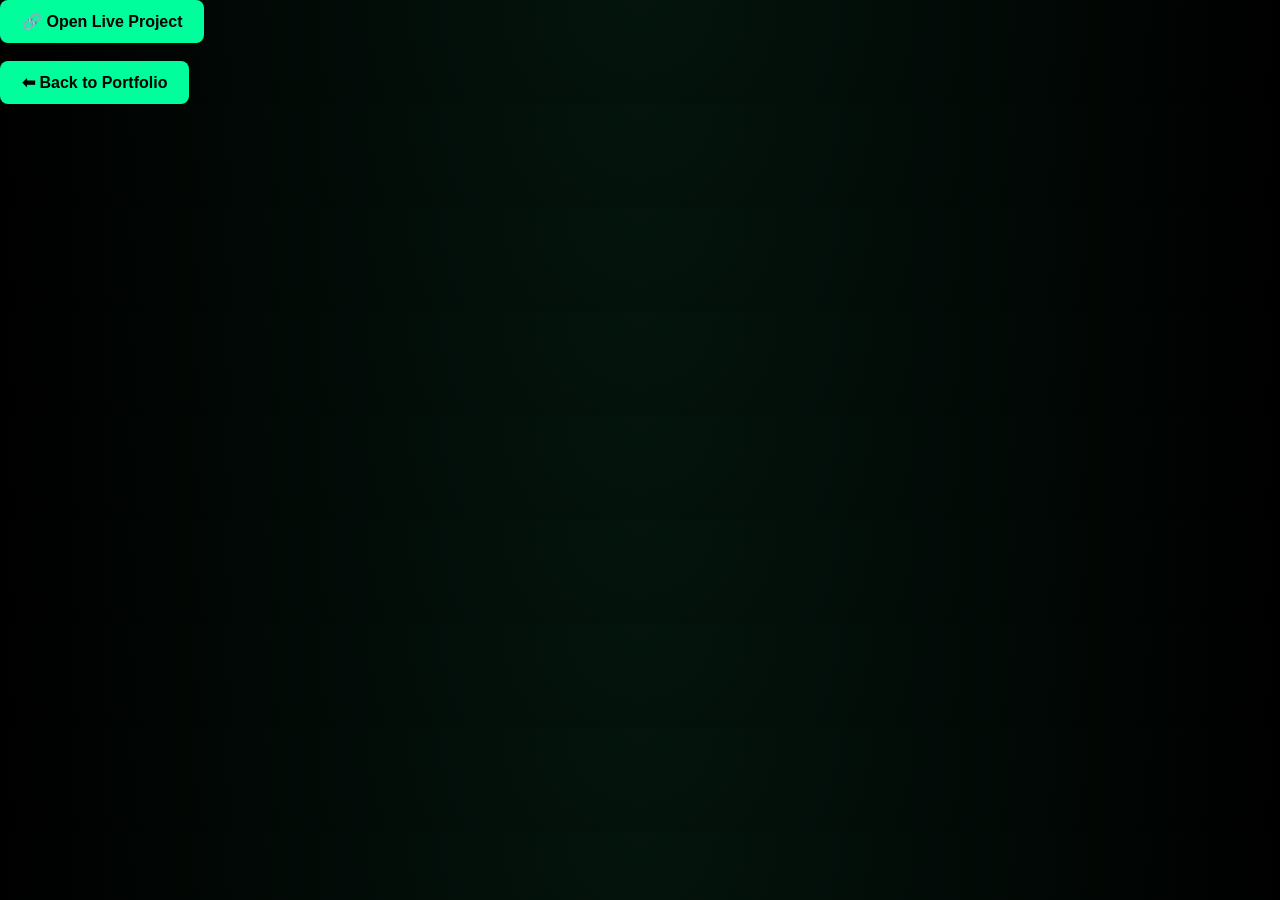
<file: ai-damage-detection.html>
<!DOCTYPE html>
<html lang="en">
<head>
    <meta charset="UTF-8">
    <title>AI Damage Detection</title>
    <link rel="stylesheet" href="style.css">
</head>

<body class="projects-page">
    

        <a href="https://repairwise-ai.vercel.app/"
           target="_blank"
           class="btn">
           🔗 Open Live Project
  </a>
  <br><br>

  <a href="index.html" class="btn">⬅ Back to Portfolio</a>


        
</body>
</html>
</file>
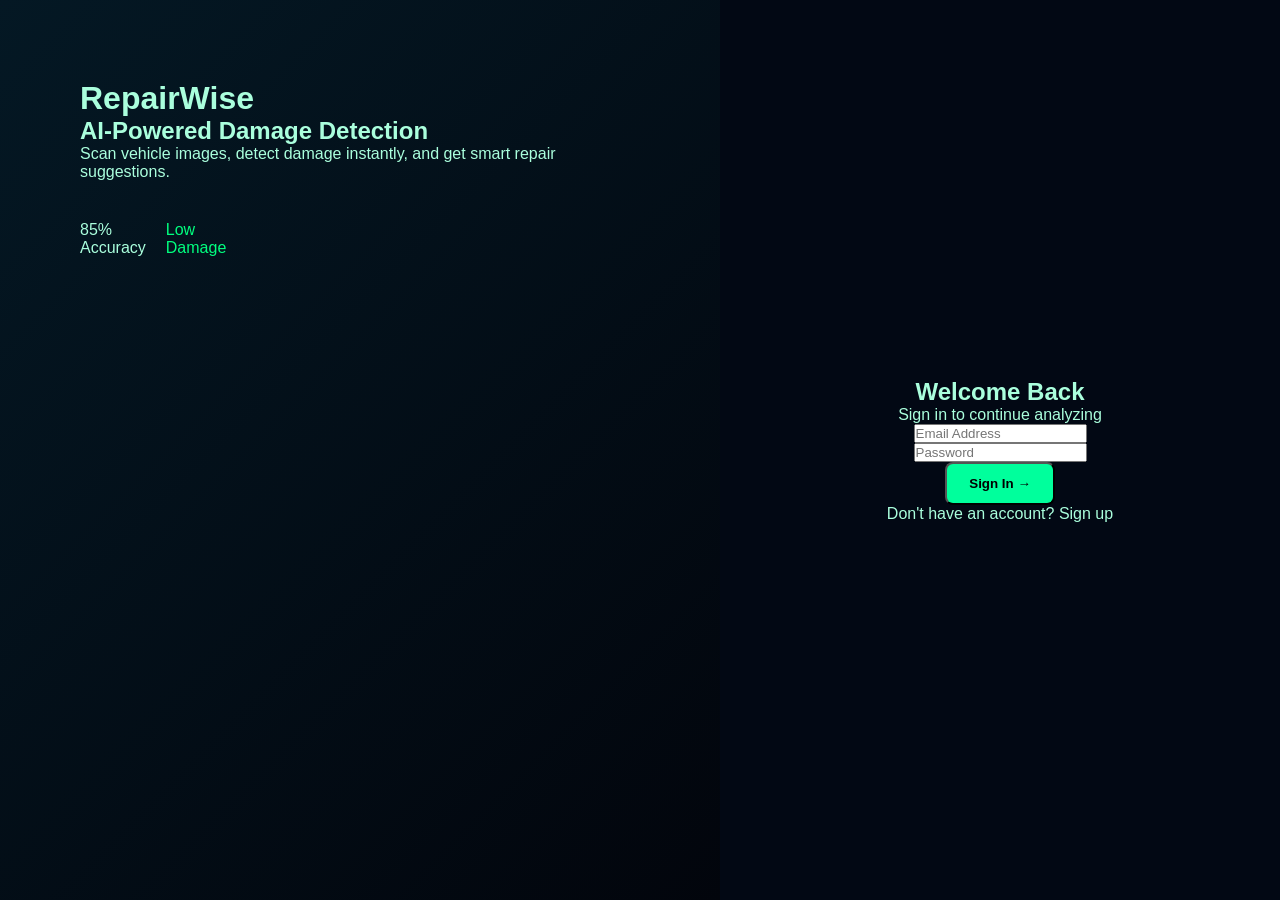
<file: auth.html>
<!DOCTYPE html>
<html lang="en">
<head>
    <meta charset="UTF-8">
    <title>RepairWise | Login</title>
    <link rel="stylesheet" href="style.css">
</head>
<body class="login-page">

<div class="login-container">

    <div class="left">
        <h1>RepairWise</h1>
        <h2>AI-Powered Damage Detection</h2>
        <p>
            Scan vehicle images, detect damage instantly,
            and get smart repair suggestions.
        </p>

        <div class="stats">
            <div class="stat-box">85%<br><span>Accuracy</span></div>
            <div class="stat-box green">Low<br><span>Damage</span></div>
        </div>
    </div>

    <div class="right">
        <h2>Welcome Back</h2>
        <p>Sign in to continue analyzing</p>

        <input type="email" placeholder="Email Address">
        <input type="password" placeholder="Password">

        <button class="btn">Sign In →</button>

        <p class="small">Don't have an account? Sign up</p>
    </div>

</div>

</body>
</html>
</file>
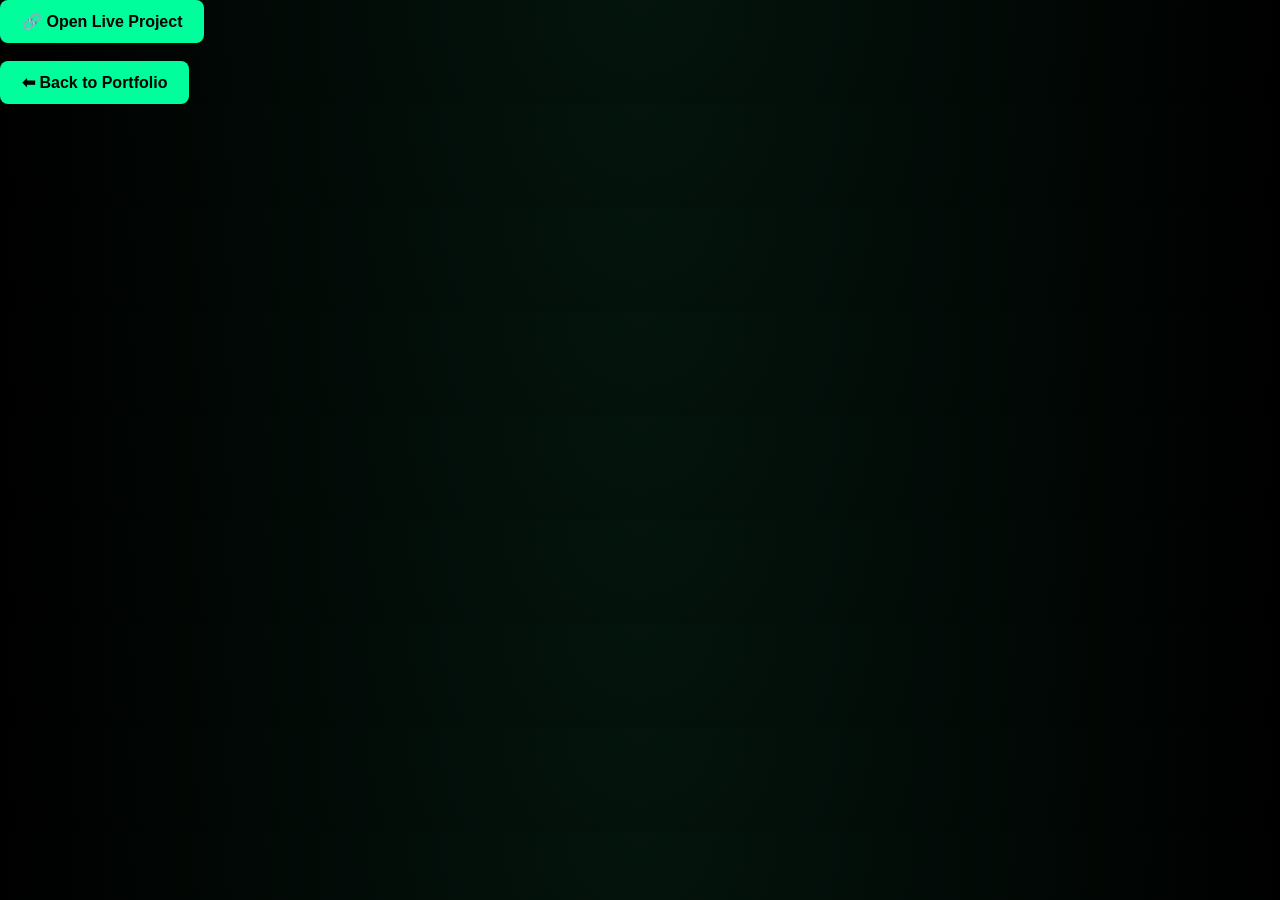
<file: bike-sales.html>
<!DOCTYPE html>
<html lang="en">
<head>
  <meta charset="UTF-8">
  <title>Bike Sales Project</title>
  <link rel="stylesheet" href="style.css">
</head>
<body class="project-page">

  

  <a href="https://bluestar-bike-website.vercel.app/"
     target="_blank"
     class="btn">
     🔗 Open Live Project
  </a>

  <br><br>

  <a href="index.html" class="btn">⬅ Back to Portfolio</a>

</body>
</html>
</file>
<file: style.css>
html{
    scroll-behavior:smooth;
}
:root{
    --primary-green:#00ff9c;
}
*{
    margin:0;
    padding:0;
    box-sizing:border-box;
    font-family: Arial, Helvetica, sans-serif;
}

body{
    background:#0b0f0d;
    color:#e5e5e5;
}

/* HEADER */
header{
    display:flex;
    justify-content:space-between;
    align-items:center;
    padding:20px 60px;
}

.logo{
    font-size:24px;
    font-weight:bold;
    color:#00ff9c;
}

.logo span{
    color:#ffffff;
}

nav a{
    margin-left:25px;
    text-decoration:none;
    color:#ccc;
}

nav a:hover{
    color:#00ff9c;
}

/* HERO */
.hero{
    display:flex;
    justify-content:space-between;
    align-items:center;
    padding:80px 60px;
    flex-wrap:wrap;
}

.hero-text h1{
    font-size:48px;
    line-height:1.2;
}

.hero-text span{
    color:#00ff9c;
}

.hero-text p{
    margin:20px 0;
    color:#aaa;
}

.btn{
    display:inline-block;
    padding:12px 30px;
    background:#00ff9c;
    color:#000;
    border-radius:30px;
    text-decoration:none;
    font-weight:bold;
}

.hero-img img{
    width:280px;
    height:280px;
    object-fit:cover;
    border-radius:50%;
    border:4px solid #00ff9c;
    box-shadow:0 0 25px #00ff9c;
}


/* SKILLS */
.skills, .projects{
    padding:60px;
    text-align:center;
}

.skills h2, .projects h2{
    margin-bottom:40px;
    color:#00ff9c;
}

.skill-box, .project-box{
    display:flex;
    justify-content:center;
    gap:30px;
    flex-wrap:wrap;
}

.card{
    background:#111;
    padding:30px;
    width:250px;
    border-radius:15px;
    border:1px solid #00ff9c30;
}

.card h3{
    color:#00ff9c;
    margin-bottom:10px;
}

/* FOOTER */
footer{
    text-align:center;
    padding:40px;
    background:#050705;
    margin-top:40px;
}

.hero-img{
    display:flex;
    justify-content:center;
    align-items:center;
}

.photo-bg{
    width:360px;
    height:360px;
    border-radius:50%;
    background:#f2f2f2;   /* light background like sample */
    display:flex;
    justify-content:center;
    align-items:center;
}

.photo-bg img{
    width:300px;
    height:300px;
    border-radius:50%;
    object-fit:cover;
}

@media (max-width:768px){
    .photo-bg{
        width:260px;
        height:260px;
    }
    .photo-bg img{
        width:220px;
        height:220px;
    }
}

.photo-bg{
    border:6px solid #6c63ff;
}

.photo-bg{
    box-shadow:0 10px 30px rgba(0,0,0,0.1);
}

.buttons{
    display:flex;
    gap:15px;
    margin-top:25px;
}

.btn{
    padding:12px 22px;
    border-radius:8px;
    text-decoration:none;
    font-weight:600;
    display:inline-flex;
    align-items:center;
    gap:8px;
}

.primary{
    background:transparent;
    color:var(--primary-green);
    border:2px solid var(--primary-green);
}

.primary:hover{
    background:var(--primary-green);
    color:#000;
}
.secondary{
    background:transparent;
    color:var(--primary-green);
    border:2px solid var(--primary-green);
}

.secondary:hover{
    background:var(--primary-green);
    color:#000;
}


/* SOCIAL ICONS */
.social-icons{
    margin-top:30px;
    display:flex;
    gap:15px;
}

.social-icons a{
    width:42px;
    height:42px;
    border-radius:50%;
    background:#0b0f0d;
    border:2px solid var(--primary-green);
    display:flex;
    align-items:center;
    justify-content:center;
    box-shadow:0 0 15px rgba(0,255,156,0.4);
}

.social-icons img{
    width:20px;
    filter:invert(69%) sepia(76%) saturate(462%) hue-rotate(93deg);
}

.social-icons a:hover{
    box-shadow:0 0 30px var(--primary-green);
    transform:scale(1.1);
    transition:0.3s;
}

.typing{
    color:var(--primary-green);
    border-right:3px solid var(--primary-green);
    padding-right:5px;
    white-space:nowrap;
    overflow:hidden;
    animation: blink 0.7s infinite;
}

@keyframes blink{
    50%{ border-color: transparent; }
}

.skills-section{
    background:#050a08;
    padding:80px 20px;
}

.skills-section h2{
    text-align:center;
    color:#00ff9c;
    font-size:36px;
    margin-bottom:40px;
    text-shadow:0 0 15px #00ff9c;
}

/* MAIN BOX */
.skills-box{
    max-width:700px;
    margin:0 auto;
    background:#579e66;
    padding:40px 35px;
    border-radius:20px;
    box-shadow:0 15px 40px rgba(0,0,0,0.3);
}

/* SKILL ROW */
.skill{
    margin-bottom:28px;
}

.skill span{
    display:block;
    font-weight:600;
    margin-bottom:8px;
    color:#111;
}

/* BAR */
.progress{
    background:#e6e6e6;
    height:8px;
    border-radius:10px;
    overflow:hidden;
}

.progress-bar{
    height:100%;
    width:0;
    background:#00e6c3;
    border-radius:10px;
    transition:width 1.2s ease;
}

.html{ width:90%; }
.css{ width:70%; }
.js{ width:70%; }
.python{ width:90%; }
.php{ width:70%; }

.skills{
    padding:80px 60px;
    background:#050a08;
}

.skills h2{
    text-align:center;
    color:#00ff9c;
    margin-bottom:40px;
    font-size:32px;
    text-shadow:0 0 10px #00ff9c;
}

.skills-list{
    max-width:700px;
    margin:0 auto;
    background:#0b0f0d;
    padding:30px 40px;
    border-radius:15px;
    box-shadow:0 0 25px rgba(0,255,156,0.15);
}

.skills-list p{
    font-size:18px;
    color:#e5e5e5;
    margin-bottom:20px;
    line-height:1.6;
}

.skills-list span{
    color:#00ff9c;
    font-weight:600;
}

.project-link{
    text-decoration:none;
    color:inherit;
}

.project-link .card{
    cursor:pointer;
    transition:0.3s;
}

.project-link .card:hover{
    transform:translateY(-8px);
    box-shadow:0 0 30px rgba(0,255,156,0.4);
}

.project-detail{
    padding:80px 60px;
    color:#e5e5e5;
    background:#050a08;
}

.project-detail h1{
    color:#00ff9c;
    margin-bottom:20px;
}

.project-detail ul{
    margin:20px 0;
}

.project-detail li{
    margin-bottom:8px;
}

body{
    margin:0;
    font-family:Segoe UI, sans-serif;
  
    color:white;
}

.login-container{
    display:flex;
    height:100vh;
}

.left{
    flex:1;
    padding:80px;
    background:linear-gradient(135deg,#041824,#02050c);
}



.stats{
    display:flex;
    gap:20px;
    margin-top:40px;
}



.stat-box.green{
    color:#00ff7f;
}

.right{
    flex:1;
    display:flex;
    flex-direction:column;
    justify-content:center;
    align-items:center;
    background:#020814;
}


.btn:hover{
    background:#00eaff;
}

.back-btn {
    position: fixed;
    top: 20px;
    left: 20px;
    background: #00ff99;
    color: #000;
    border: none;
    padding: 10px 18px;
    border-radius: 8px;
    font-weight: bold;
    cursor: pointer;
    box-shadow: 0 0 15px #00ff99;
    transition: 0.3s;
}

.back-btn:hover {
    background: #00cc77;
    box-shadow: 0 0 25px #00ff99;
}

.contact {
    padding: 100px 20px;
    text-align: center;
    background: #050b08;
}

.contact h2 {
    color: #00ff99;
    margin-bottom: 30px;
    font-size: 32px;
}

.contact-box {
    max-width: 400px;
    margin: auto;
    background: #0f1f17;
    padding: 30px;
    border-radius: 15px;
    box-shadow: 0 0 25px #00ff99;
}

.contact-box p {
    color: #ffffff;
    font-size: 18px;
    margin: 15px 0;
}

.contact-box span {
    color: #00ff99;
    font-weight: bold;
}

.contact {
    padding: 100px 20px;
    text-align: center;
    background: #050b08;
}

.contact h2 {
    color: #00ff99;
    margin-bottom: 30px;
    font-size: 32px;
}

.contact-box {
    max-width: 350px;
    margin: auto;
    background: #0f1f17;
    padding: 30px;
    border-radius: 15px;
    box-shadow: 0 0 30px #00ff99;
}

.contact-item {
    display: flex;
    align-items: center;
    justify-content: center;
    gap: 15px;
    margin: 20px 0;
}

.contact-item i {
    font-size: 26px;
    color: #00ff99;
}

.contact-item button {
    background: transparent;
    border: 1px solid #00ff99;
    color: #00ff99;
    padding: 10px 16px;
    border-radius: 8px;
    cursor: pointer;
}

.contact-item button:hover {
    background: #00ff99;
    color: #000;
}

.phone-number {
    color: white;
    font-size: 18px;
}

.profile-container {
    width: 260px;
    height: 260px;
    border-radius: 50%;
    border: 4px solid #00ff99;
    box-shadow: 0 0 40px #00ff99;
    overflow: hidden;        /* MOST IMPORTANT */
    background: transparent; /* REMOVE COLOR */
}

.profile-container img {
    width: 100%;
    height: 100%;
    object-fit: cover;      /* image correct-aa fit aagum */
    border-radius: 50%;
}

.profile-pic {
    width: 320px;
    height: 320px;
    border-radius: 50%;
    display: flex;
    align-items: center;
    justify-content: center;

    /* Neon ring */
    border: 4px solid #00ff99;
    box-shadow: 
        0 0 25px #00ff99,
        0 0 50px #00ff99;

    animation: pulseGlow 3s infinite ease-in-out;
}

.profile-pic img {
    width: 100%;
    height: 100%;
    border-radius: 50%;
    object-fit: cover;
}

/* Animation */
@keyframes pulseGlow {
    0% {
        transform: scale(1) rotate(0deg);
        box-shadow: 0 0 25px #00ff99;
    }
    50% {
        transform: scale(1.05) rotate(1deg);
        box-shadow: 
            0 0 40px #00ff99,
            0 0 80px #00ff99;
    }
    100% {
        transform: scale(1) rotate(0deg);
        box-shadow: 0 0 25px #00ff99;
    }
}

.profile-pic:hover {
    box-shadow: 
        0 0 60px #00ff99,
        0 0 120px #00ff99;
    transition: 0.3s;
}

.footer {
    width: 100%;
    text-align: center;
    padding: 20px 0;
    margin-top: 60px;

    color: #aaa;
    font-size: 14px;
    letter-spacing: 1px;

    border-top: 1px solid rgba(0, 255, 153, 0.3);
    background: transparent;
}

.footer p {
    margin: 0;
}
.footer p:hover {
    color: #00ff99;
    text-shadow: 0 0 10px #00ff99;
    transition: 0.3s;
}

html {
    scroll-behavior: smooth;
}

#starCanvas {
  position: fixed;
  top: 0;
  left: 0;
  width: 100%;
  height: 100%;
  pointer-events: none; /* click block aagakoodadhu */
  z-index: 1;
}

#starCanvas {
  position: fixed;
  inset: 0;
  pointer-events: none;
  z-index: 1;
}

* {
  margin: 0;
  padding: 0;
  box-sizing: border-box;
  font-family: "Segoe UI", sans-serif;
}

body {
  background: radial-gradient(circle at top, #0f3d2e, #020b08);
  color: #aaffdd;
}

.contact-section {
  min-height: 100vh;
  padding: 80px 10%;
  text-align: center;
}

.title {
  font-size: 3rem;
  color: #00ff99;
  text-shadow: 0 0 20px #00ff99;
}

.subtitle {
  margin: 15px 0 60px;
  color: #88ffcc;
}

.contact-wrapper {
  display: flex;
  gap: 40px;
  justify-content: center;
  flex-wrap: wrap;
}

.contact-box,
.form-box {
  background: rgba(0, 255, 153, 0.05);
  border: 1px solid #00ff99;
  box-shadow: 0 0 25px #00ff99;
  border-radius: 15px;
  padding: 30px;
  width: 350px;
}

.contact-box h3 {
  margin-bottom: 20px;
  color: #00ff99;
}

.contact-box p {
  margin: 12px 0;
}

.form-box input,
.form-box textarea {
  width: 100%;
  margin-bottom: 15px;
  padding: 12px;
  background: transparent;
  border: 1px solid #00ff99;
  color: #aaffdd;
  border-radius: 8px;
}

.form-box textarea {
  height: 100px;
  resize: none;
}

.form-box button {
  width: 100%;
  padding: 12px;
  background: #00ff99;
  color: #002b1c;
  border: none;
  border-radius: 8px;
  font-weight: bold;
  cursor: pointer;
  transition: 0.3s;
}

.form-box button:hover {
  box-shadow: 0 0 25px #00ff99;
  transform: scale(1.05);
}

#star-container {
  position: fixed;
  top: 0;
  left: 0;
  pointer-events: none;
  width: 100%;
  height: 100%;
  z-index: 9999;
}

.star {
  position: absolute;
  width: 6px;
  height: 6px;
  background: #00ff99;
  box-shadow: 0 0 10px #00ff99, 0 0 20px #00ff99;
  clip-path: polygon(
    50% 0%,
    61% 35%,
    98% 35%,
    68% 57%,
    79% 91%,
    50% 70%,
    21% 91%,
    32% 57%,
    2% 35%,
    39% 35%
  );
  animation: fadeOut 0.8s linear forwards;
}

@keyframes fadeOut {
  to {
    transform: scale(0) rotate(180deg);
    opacity: 0;
  }
}

#starCanvas {
  position: fixed;
  top: 0;
  left: 0;
  z-index: 9999;
  pointer-events: none;
}

body {
  background: radial-gradient(circle at top, #04150d, #000);
}

#starCanvas {
  position: fixed;
  inset: 0;
  z-index: 0;
  pointer-events: none;
}

.social-icons {
  display: flex;
  gap: 18px;
  margin-left: 15px;
}

.social-icons a {
  width: 48px;
  height: 48px;
  border-radius: 50%;
  border: 2px solid #00ffae;
  display: flex;
  align-items: center;
  justify-content: center;
  color: #00ffae !important;
  font-size: 22px;
  box-shadow: 0 0 12px rgba(0, 255, 174, 0.8);
  transition: 0.3s ease;
}

.social-icons a:hover {
  background: #00ffae;
  color: #000 !important;
  box-shadow: 0 0 25px #00ffae, 0 0 45px #00ffae;
  transform: scale(1.15);
}
</file>
